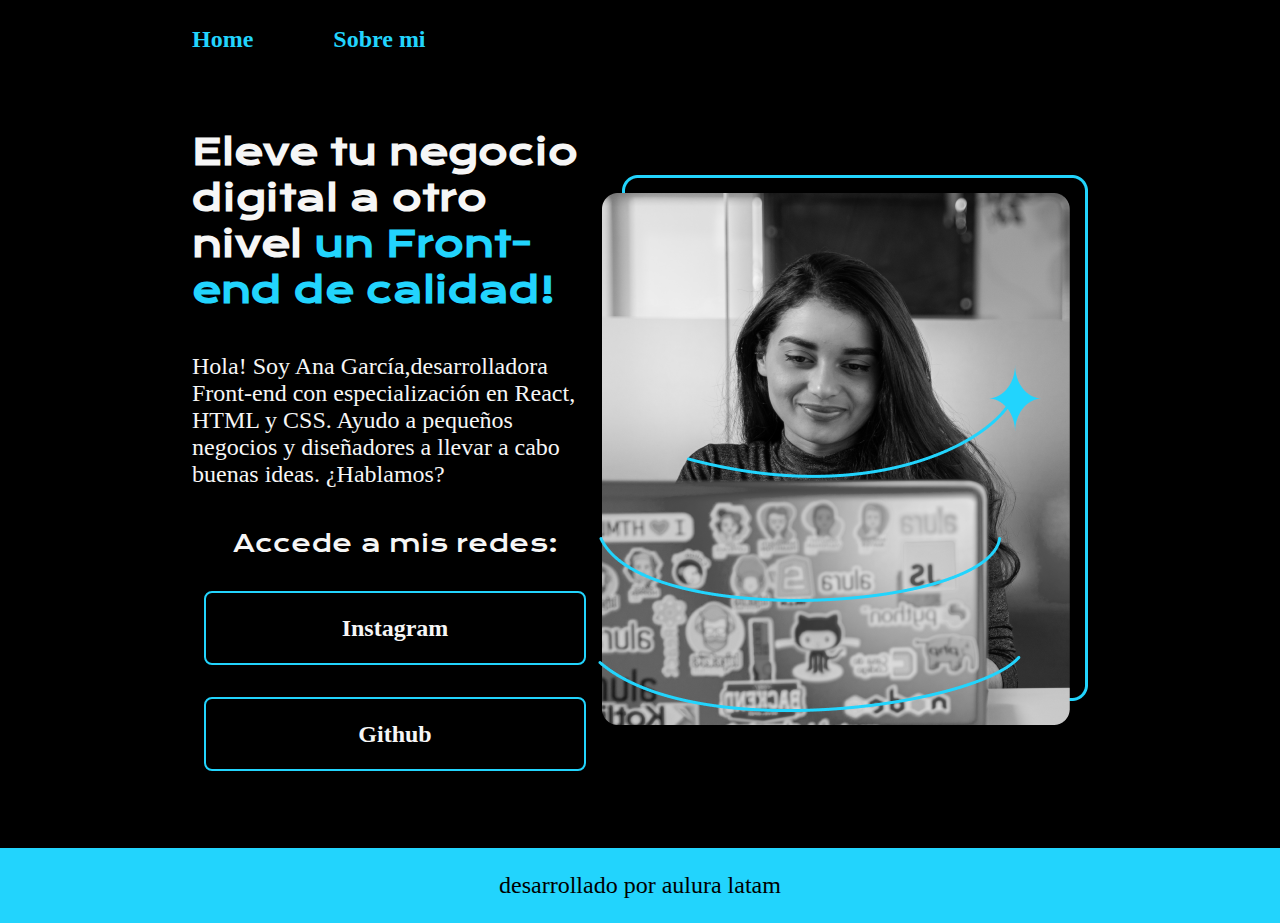
<file: index.html>
<!DOCTYPE html>
<html lang="es">
<head>
    <meta charset="UTF-8">
    <meta name="viewport" content="width=device-width, initial-scale=1.0">
    <title>Portafolio</title>
    <link rel="stylesheet" href="./styles/style.css">
</head>
<body>
    <header class="header">
      <nav class="header_menu">
        <a class="header_menu_link" href="index.html">Home</a>
        <a class="header_menu_link" href="about.html">Sobre mi</a>
      </nav>
    </header>
    <main  class="presentacion">
      <section class="presentacion_contenido">
    <h1 class="presentacion_contenido_titulo">Eleve tu negocio digital a otro nivel 
      <strong class="titulo-destaque">un Front-end de calidad!</strong></h1>
    <p class="presentacion_contenido_texto">Hola! Soy Ana García,desarrolladora Front-end con   especialización en React, 
        HTML y CSS. Ayudo a pequeños negocios y diseñadores a llevar a cabo buenas ideas. ¿Hablamos?
    </p>
     <div class="presentacion_enlaces">
       <h2 class="presentacion_enlaces_subtitulo">Accede a mis redes:</h2>
        <a class="presentacion_enlaces_link" href="https://www.instagram.com/">Instagram</a>
        <a class="presentacion_enlaces_link" href="https://github.com/">Github</a>
    </div>   
  </section>
    <img src="Imagem.png" alt="Imagen de Ana Garcia Trajando" >
  </main>
    <footer class="footer">
      <p>desarrollado por aulura latam</p>
    </footer>
</body>
</html>
</file>
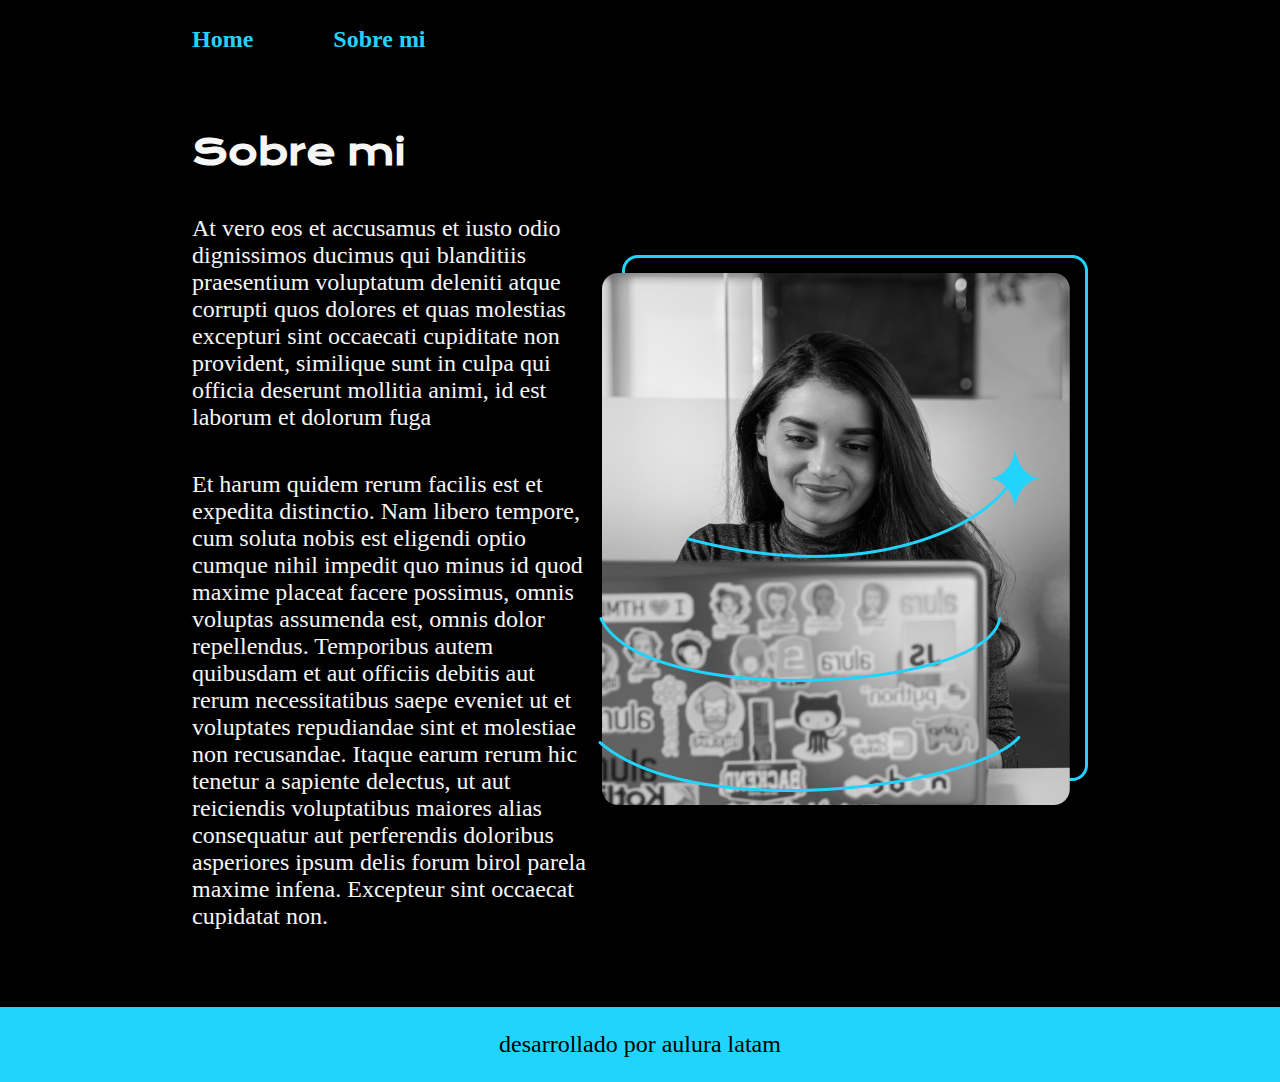
<file: about.html>
<!DOCTYPE html>
<html lang="es-mx">
<head>
    <meta charset="UTF-8">
    <meta name="viewport" content="width=device-width, initial-scale=1.0">
    <title>Sobre mi</title>
    <link rel="stylesheet" href="./styles/style.css">
</head>
<body>
    <header class="header">
        <nav class="header_menu">
          <a class="header_menu_link" href="index.html">Home</a>
          <a class="header_menu_link" href="about.html">Sobre mi</a>
        </nav>
      </header> 
      <main class="presentacion">
        <section class="presentacion_contenido">
            <h1 class="presentacion_contenido_titulo">Sobre mi</h1>
            <p class="presentacion_contenido_texto">At vero eos et accusamus et iusto odio dignissimos ducimus 
                qui blanditiis praesentium voluptatum deleniti atque corrupti 
                quos dolores et quas molestias excepturi sint occaecati cupiditate 
                non provident, similique sunt in culpa qui officia deserunt mollitia 
                animi, id est laborum et dolorum fuga</p>
            <p class="presentacion_contenido_texto">Et harum quidem rerum facilis est et expedita distinctio. 
                Nam libero tempore, cum soluta nobis est eligendi optio
                 cumque nihil impedit quo minus id quod maxime placeat facere
                  possimus, omnis voluptas assumenda est, omnis dolor repellendus.
                   Temporibus autem quibusdam et aut officiis debitis aut rerum
                    necessitatibus saepe eveniet ut et voluptates repudiandae
                     sint et molestiae non recusandae. Itaque earum rerum hic tenetur
                    a sapiente delectus, ut aut reiciendis voluptatibus maiores alias
                     consequatur aut perferendis doloribus asperiores ipsum delis forum
               birol parela maxime infena. Excepteur sint occaecat cupidatat non.
            </p>
        </section>
        <img src="Imagem.png" alt="Imagen de Ana Garcia Trajando" >
      </main>
      <footer class="footer">
        <p>desarrollado por aulura latam</p>
      </footer>
</body>
</html>
</file>
<file: styles/style.css>
@import url('https://fonts.googleapis.com/css2?family=Krona+One&family=Montserrat:ital,wght@0,100..900;1,100..900&display=swap');

:root{
  --color-primario: #000000;
  --color-secundario: #f6f6f6;
  --color-terciario:#22D4FD;
  
  --fuente-montserrat: "Monterrat", sans serif;
  --fuente-krona: "Krona one", sans serif;
}

*{
  padding: 0;
  margin: 0;
}

body{
    background-color: var(--color-primario) ;
    color: var(--color-secundario);
    box-sizing:border-box;
}

.header{
  padding: 2% 0% 0% 15%;
}

.header_menu{
  display: flex;
  gap: 80px;
}

.header_menu_link{
  font-family: var(--fuente-montserrat);
  font-size: 24px;
  font-weight:600;
  color: var(--color-terciario);
  text-decoration: none;
  }

.presentacion{
  display: flex;
  align-items: center;
  padding: 6% 15%;
  justify-content: space-between;
}

.presentacion_contenido{
  width: 615px;
  display:flex;
  flex-direction:column;
  gap:40px;
}

.presentacion_contenido_titulo{
  font-size: 36px;
  font-family: var(--fuente-krona);
}

.titulo-destaque{
  color: var(--color-terciario) ;
}


.presentacion_contenido_texto{
  font-size: 24px;
  font-family: var(--fuente-montserrat);
}

.presentacion_enlaces{
  display: flex;
  justify-content: space-between;
  flex-direction:column;
  align-items:center;
  gap:32px;
}

.presentacion_enlaces_subtitulo{
  font-family: var(--fuente-krona);
  font-size: 24px;
  font-weight: 400;
}

.presentacion_enlaces_link{
  width: 378px;
  text-align: center;
  padding: 21.5px 0;
  border-radius:8px;
  font-family: var(--fuente-montserrat);
  font-size: 24px;
  font-weight:600;
  text-decoration:none;
  color: var(--color-secundario);
  border: 2px solid var(--color-terciario);
  
}

.presentacion_enlaces_link:hover{
  background-color: var(--color-primario);
}

.footer{
  background-color: var(--color-terciario);
  padding: 24px;
  color: var(--color-primario);
  text-align: center;
  font-family: var(--fuente-montserrat);
  font-size: 24px;
  font-weight: 400;
}
</file>
